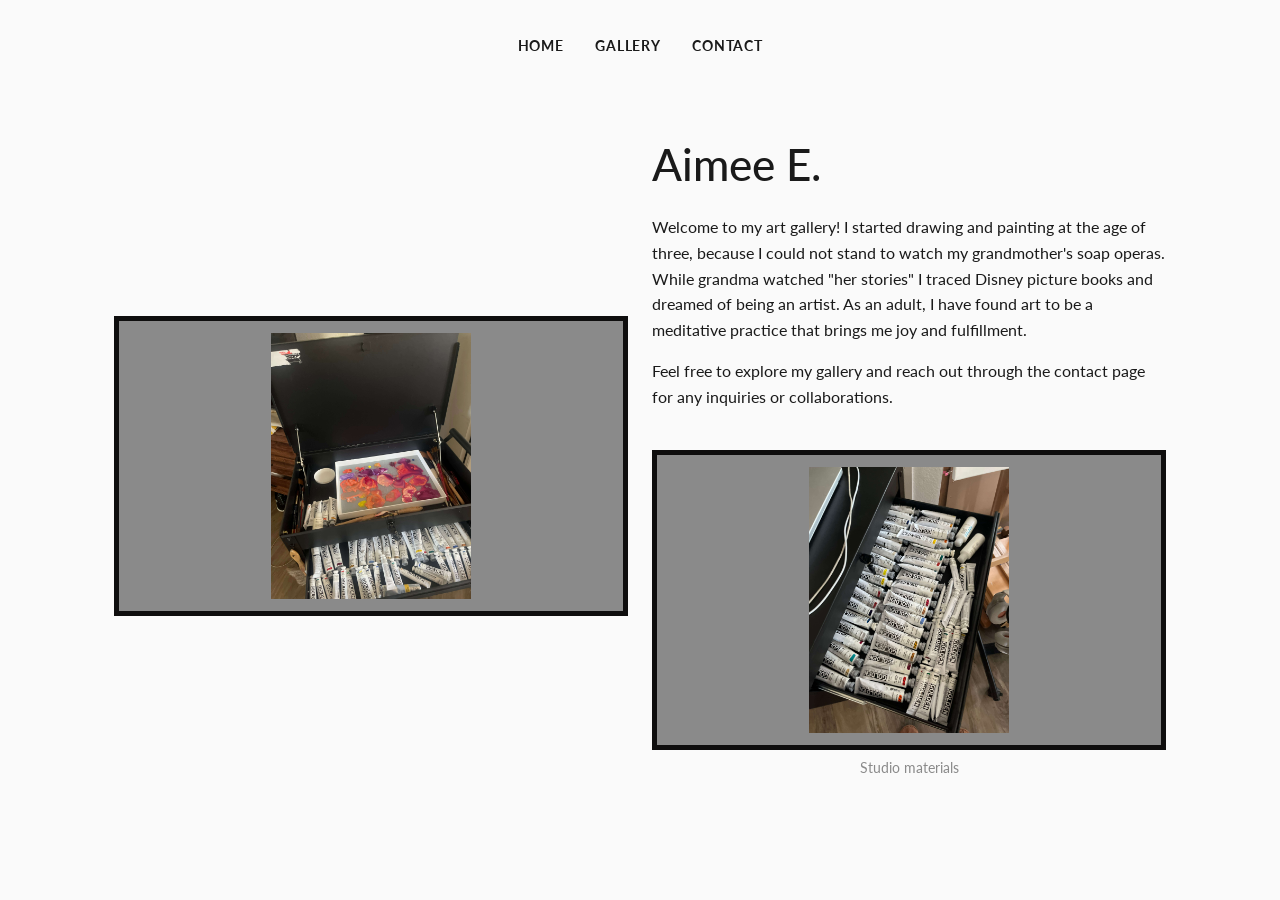
<file: index.html>
<!DOCTYPE html>
<html lang="en">

<head>
    <meta charset="UTF-8">
    <meta name="viewport" content="width=device-width, initial-scale=1.0">
    <title>Aimee Elizondo-Home</title>

    <link rel="preconnect" href="https://fonts.googleapis.com">
    <link rel="preconnect" href="https://fonts.gstatic.com" crossorigin>
    <link
        href="https://fonts.googleapis.com/css2?family=Playfair+Display:wght@400;700&family=Lato:wght@300;400;700&display=swap"
        rel="stylesheet">
    <!--google fonts link  -->

    <link href="https://cdn.jsdelivr.net/npm/bootstrap@5.3.3/dist/css/bootstrap.min.css" rel="stylesheet">
    <link rel="stylesheet" href="css/style.css" />
</head>

<body>
    <nav>
        <ul>
            <li><a href="index.html">Home</a></li>
            <li><a href="gallery.html">Gallery</a></li>
            <li><a href="contact.html">Contact</a></li>
        </ul>
    </nav>
    <div class="container">
        <div class="row align-items-center">
            <div class="col-md-6">
                <img src="images/Palette.jpg" alt="Paint palette" class="img-fluid id framed">

            </div>
            <div class="col-md-6">

                <h1>Aimee E.</h1>
                <p>Welcome to my art gallery! I started drawing and painting at the age of three, because I could not
                    stand to
                    watch my grandmother's soap operas. While grandma watched "her stories" I traced Disney picture
                    books and
                    dreamed of being an artist. As an adult, I have found art to be a meditative practice that brings me
                    joy and
                    fulfillment.</p>

                <p>Feel free to explore my gallery and reach out through the contact page for any inquiries or
                    collaborations.</p>

                <img src="images/Paints.jpg" alt="Paints and brushes" class="img-fluid framed mt-4">
                <p class="caption">Studio materials</p>
            </div> <!-- closes image column -->
        </div> <!-- closes row -->
    </div><!-- closes container -->
   
</body>

</html>
</file>
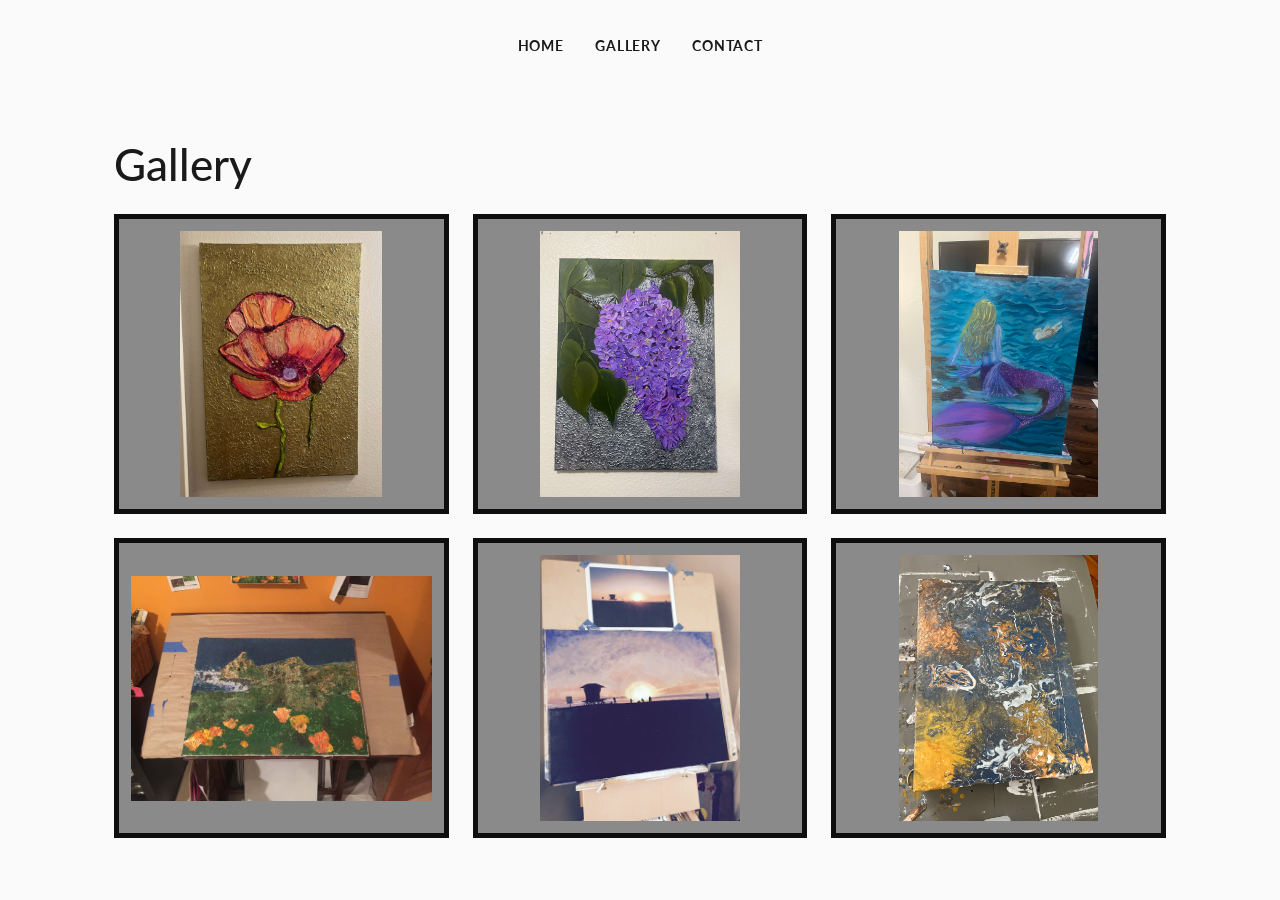
<file: gallery.html>
<!DOCTYPE html>
<html lang="en">
<head>
    <meta charset="UTF-8">
    <meta name="viewport" content="width=device-width, initial-scale=1.0">
    <title>Aimee Elizondo-Gallery</title>

    <link rel="preconnect" href="https://fonts.googleapis.com">
    <link rel="preconnect" href="https://fonts.gstatic.com" crossorigin>    
    <link href="https://fonts.googleapis.com/css2?family=Playfair+Display:wght@400;700&family=Lato:wght@300;400;700&display=swap" rel="stylesheet">        
    <!--google fonts link  -->

    <link href="https://cdn.jsdelivr.net/npm/bootstrap@5.3.3/dist/css/bootstrap.min.css" rel="stylesheet">
    <link rel="stylesheet" href="css/style.css" />
</head>
<body>
    <nav>
        <ul>
            <li><a href="index.html">Home</a></li>
            <li><a href="gallery.html">Gallery</a></li>
            <li><a href="contact.html">Contact</a></li>
        </ul>
    </nav>
        <div class="container">
          <h1>Gallery</h1>
          <div class="row g-4">
            <div class="col-md-4">
                <img src="images/painting-01.jpg" alt="Poppy Painting" class="img-fluid">
            </div>
            <div class="col-md-4">
                <img src="images/painting-02.jpg" alt="Sunset View" class="img-fluid">
            </div>
            <div class="col-md-4">
                <img src="images/painting-03.jpg" alt="Mermaid" class="img-fluid">
            </div>
            <div class="col-md-4">
                <img src="images/painting-04.jpg" alt="Mountain Landscape" class="img-fluid">
                <!-- Change the orientation if needed -->
            </div>
            <div class="col-md-4">
                <img src="images/painting-05.jpg" alt="Beach Scene" class="img-fluid">
            </div>
            <div class="col-md-4">
                <img src="images/painting-06.jpg" alt="Fluid Art" class="img-fluid">
        </div>
      </div>
    </div>
</body>
</html>
</file>
<file: css/style.css>
body {
    /* body selector. Applies the rule to the entire body of the document */
    font-family: 'Lato', sans-serif;
    /* sets the font for the entire body of the document to Lato, a sans-serif font */
    background-color: #fafafa;
    /* sets the background color of the entire body of the document to a light gray color */
    color: #1a1a1a;
    /* sets the text color of the entire body of the document to a dark gray color */
    margin: 0;
    /* removes the default margin from the body element */
    line-height: 1.6;
    /* sets the line height for the entire body of the document to 1.6, which is a good default for readability */
}

h1 {
    font-size: 2.75rem;
    margin-bottom: 1.5rem;
    /*adds space below the h1 element*/
}

h2 {
    font-size: 2rem;
    margin-bottom: 1rem;
    /*adds space below the h2 element*/
}

h3,
h4,
h5,
h6 {
    /*comma separated selectors. Applies the rule to all heading elements */
    font-family: 'Playfair Display', serif;
}



p {
    margin-bottom: 1rem;
    /*adds space below the paragraph element*/
}

nav {
    padding: 2rem 0;
    /* adds space around the navigation bar. Keeps the menu items from touching the edges */
    text-align: center;
    /*aligns the menu items horizontally and in the center*/
}

.container {
    max-width: 1100px;
    /* set the maximum width of the container */
    padding: 3rem 1.5rem;
    /* adds horizontal padding inside the container */
}


nav ul {
    /* selects the unordered list within the nav element and applies the following styles to it */
    list-style: none;
    /*removes the bullet points from the list items No bullet points  */
    padding: 0;
    /*removes the default padding from the unordered list. No padding  */
    margin: 0;
    /*removes the default margin from the unordered list. No margin  */
    display: flex;
    /*displays the list items in a horizontal row instead of a vertical column. Flexbox is a layout model that allows for flexible and responsive designs.  */
    justify-content: center;
    /*centers the list items horizontally within the navigation bar. The list items will be evenly spaced and centered within the nav element.  */
    gap: 2rem;
    /* puts 2 rem of space between each menu item so they don't touch*/
}

nav a {
    text-decoration: none;
    /*remove underline from links*/
    color: #1a1a1a;
    /*assigns the text color*/
    font-weight: 700;
    /*assigns the font weight */
    letter-spacing: 0.05em;
    /*adds a little space between each letter*/
    text-transform: uppercase;
    /*makes the text all uppercase*/
    font-size: 0.9rem;
    /**makes the text a little smaller than the default size*/
}

nav a:hover {
    /*applies the rule when the user hovers over the link with their mouse. A CSS*/
    color: #8a8a8a;
    /*changes the text color to a lighter gray when the user hovers over the link. This provides visual feedback to the user that the link is interactive.  */
}

.col-md-4 img {
    transition: transform 0.3s ease;
    /*adds a smooth transition effect when the image is transformed*/
    height: 300px;
    /*sets the height of the image to 300px*/
    object-fit: contain;
    /*fits the whole image inside the box; empty space is filled with the gray background*/
    width: 100%;
    /*sets the width of the image to 100% of its container*/
    background-color: #8a8a8a;
    border: 5px solid #0f0e0e;
    padding: 12px;
    /*adds a border and background color to frame the images*/

}

.col-md-4 img:hover {
    transform: scale(1.02);
    /*increases the size of the image when hovered over for a zoom effect*/
}

/*form layout and field styling*/
form {
    max-width: 600px;
    margin: 0 auto;

}

label {
    /*label is an element that provides a caption for a form control*/
    display: block;
    margin-bottom: 0.25rem;
    font-weight: 700;
    font-size: 0.9rem;

}

input[type="text"],
input[type="email"],
textarea {
    width: 100%;
    padding: 0.75rem;
    margin-bottom: 1rem;
    border: 1px solid #ccc;
    border-radius: 4px;
    font-family: inherit;
    font-size: 1rem;

    /*Attribute selectors*/
}

textarea {
    min-height: 120px;
    resize: vertical;
    /*allows the user to resize the textarea vertically only*/
}

input[type="submit"] {
    background-color: #1a1a1a;
    color: #fafafa;
    border: none;
    padding: 0.75rem 2rem;
    border-radius: 4px;
    font-family: inherit;
    font-weight: 700;
    letter-spacing: 0.05em;
    /*adds a little space between each letter*/
    font-size: 1rem;
    cursor: pointer;
    transition: background-color 0.3s ease;
    text-transform: uppercase;
    /*uppercase button text*/
}

input[type="submit"]:hover {
    background-color: #8a8a8a;
}

.caption {
    font-size: 0.85rem;
    color: #8a8a8a;
    text-align: center;
    margin-top: 0.5rem;
}

.framed {
    transition: transform 0.3s ease;
    height: 300px;
    object-fit: contain;
    width: 100%;
    background-color: #8a8a8a;
    border: 5px solid #0f0e0e;
    padding: 12px;
}

.framed:hover {
    transform: scale(1.02);
}
/* shared classes for framed images */
/*end of form styling*/
</file>
